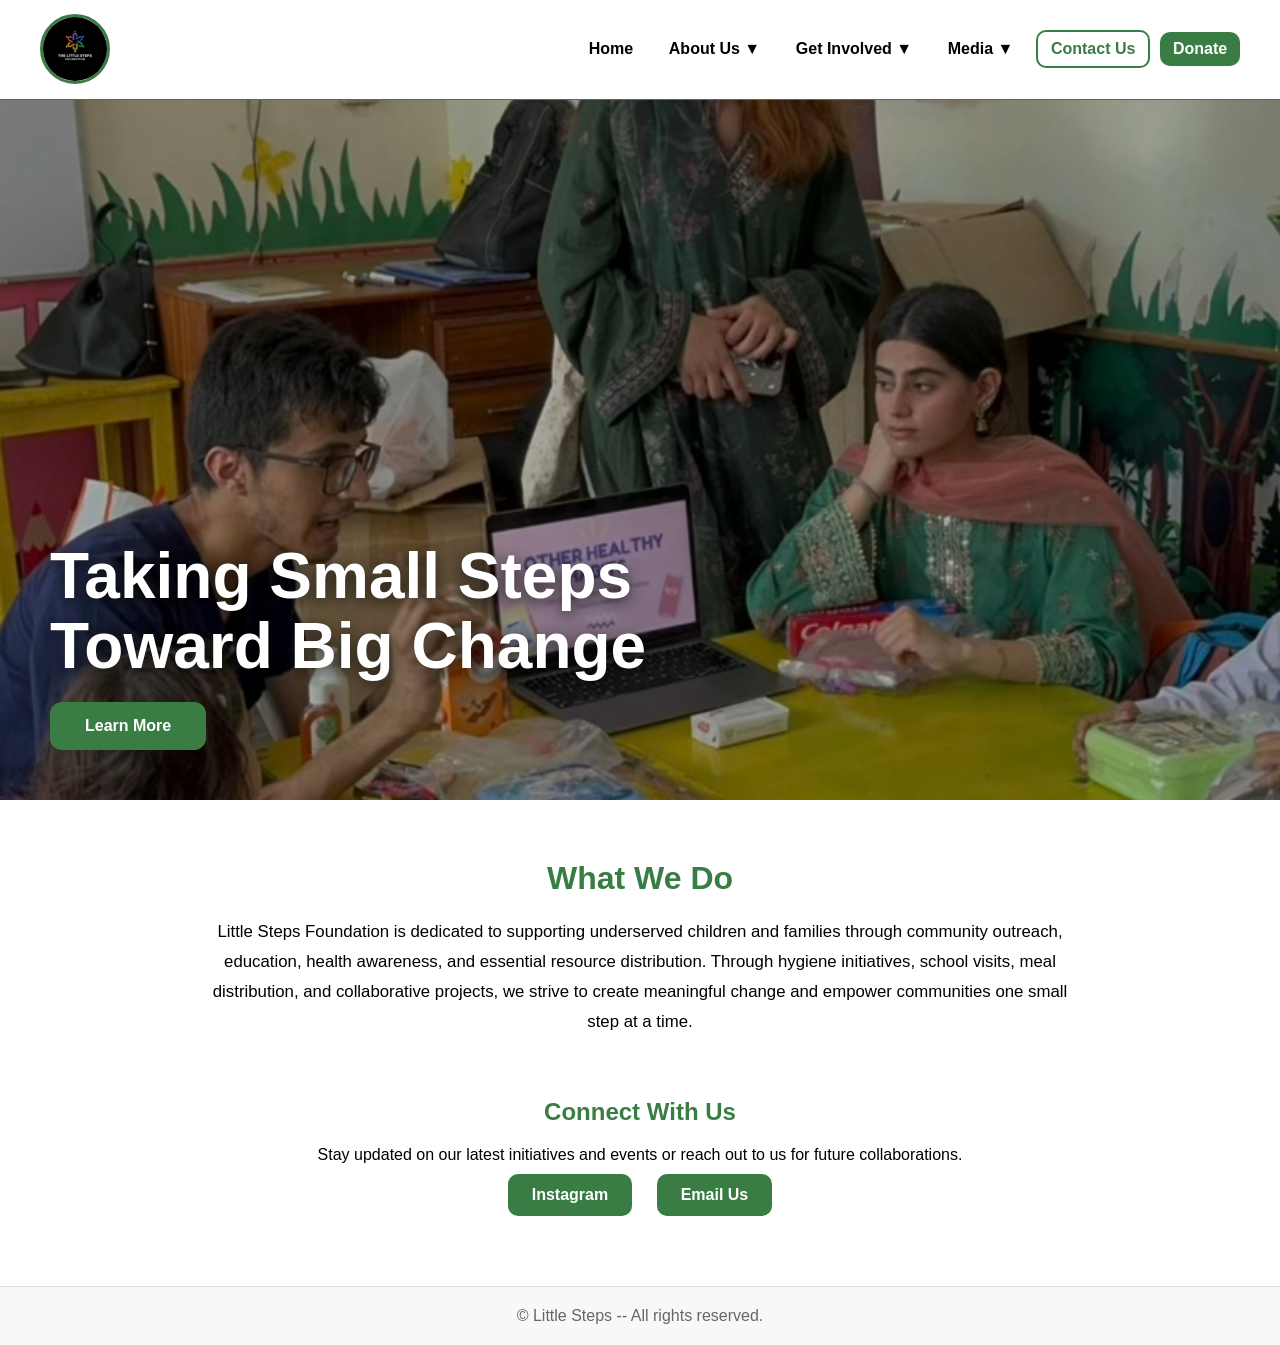
<file: index.html>
<!DOCTYPE html>
<html lang="en">
<head>
<meta charset="UTF-8">
<meta name="viewport" content="width=device-width, initial-scale=1.0">

<title>The Little Steps Foundation</title>

<link rel="stylesheet" href="style.css">
</head>

<body>
<header>
  <div class="nav">
    <div class="brand">
      <img src="logo.png" alt="Little Steps Logo">
    </div>
  <nav>
    
  <a href="index.html">Home</a>
    
  <div class="dropdown">
  <a href="#">About Us ▼</a>

  <div class="dropdown-content">
    <a href="about.html">Our Story</a>
    <a href="team.html">Our Team</a>
    <a href="mission.html">Mission & Vision</a>
  </div>
</div>

<div class="dropdown">
  <a href="#">Get Involved ▼</a>

  <div class="dropdown-content">
    <a href="donate.html">Donate</a>
    <a href="volunteer.html">Volunteer</a>
    <a href="collaborations.html">Collaborations</a>
  </div>
</div>

<div class="dropdown">
  <a href="#">Media ▼</a>

  <div class="dropdown-content">
    <a href="articles.html">Articles</a>
    <a href="successstories.html">Success Stories</a>
  </div>
</div>

    <a href="contact.html" class="contact-btn">Contact Us</a>

    <a href=" "target="_blank"class="donate-btn">Donate</a>

  </nav>
  </div>

  </header>

<!-- Cover Image -->

  <section class="coverimage">
    <div class="hero-content">
        <h1>Taking Small Steps Toward Big Change</h1>
        <a href="mission.html" class="learn-btn">
            Learn More
        </a>
    </div>
</section>

<!-- What We Do/About Us -->

  <section class="mission">
      <h2>What We Do</h2>
        <p> Little Steps Foundation is dedicated to supporting underserved
        children and families through community outreach, education,
        health awareness, and essential resource distribution.
      
        Through hygiene initiatives, school visits, meal distribution,
        and collaborative projects, we strive to create meaningful
        change and empower communities one small step at a time.
      </p>
  </section>

<!-- Connect With Us -->
  <section class="connect">
    <h2>Connect With Us</h2>
      <p> Stay updated on our latest initiatives and events or reach out to us for future collaborations.</p>
        <div class="social-links">
            <a href=" ">Instagram</a>
            <a href=" ">Email Us</a>
        </div>
  </section>

<!-- Footer -->
<footer>
&copy; Little Steps -- All rights reserved.
</footer>

</body>
</html>
</file>
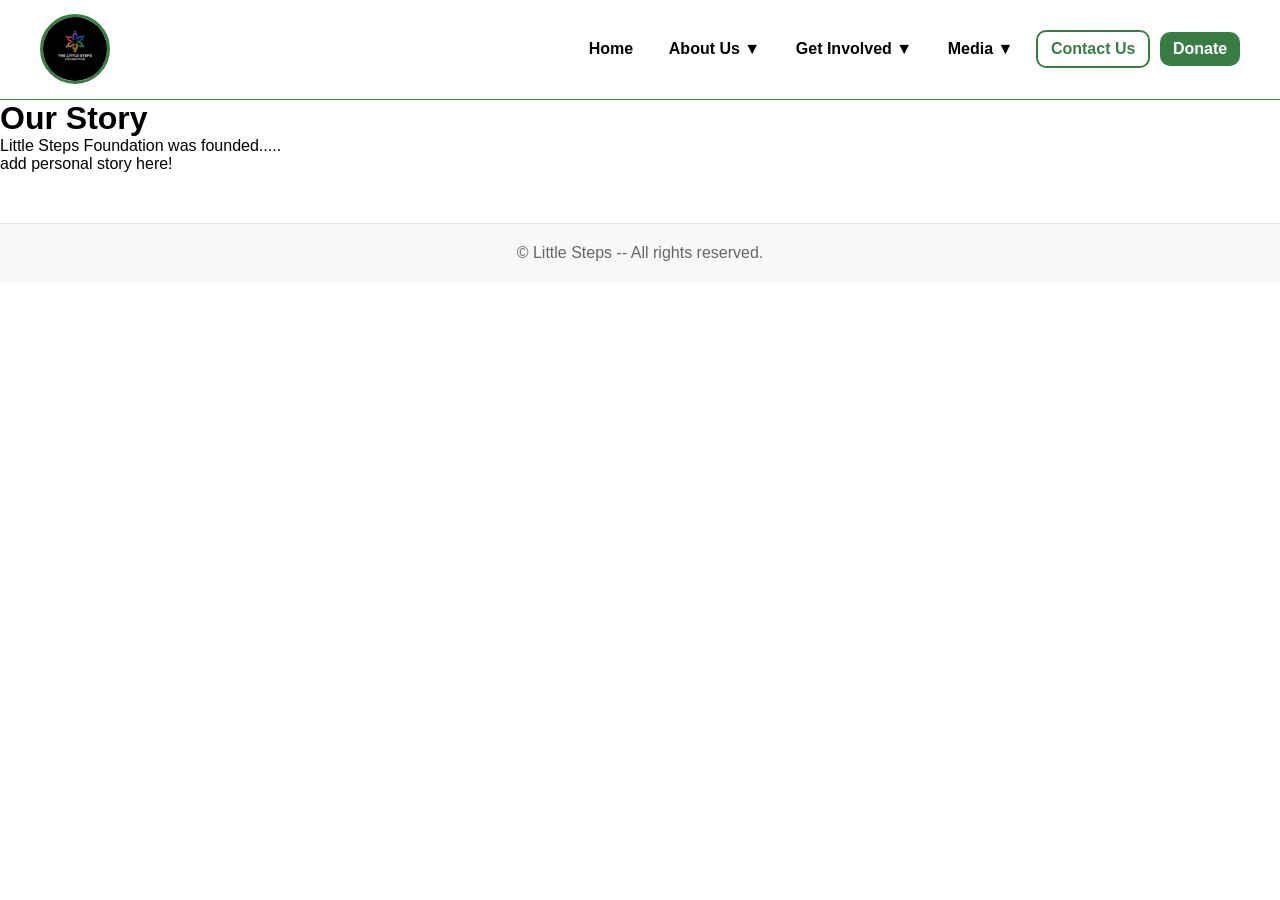
<file: about.html>
<!DOCTYPE html>
<html lang="en">
<head>
<meta charset="UTF-8">
<meta name="viewport" content="width=device-width, initial-scale=1.0">

<title>The Little Steps Foundation</title>

<link rel="stylesheet" href="style.css">
</head>

<body>
<header>
  <div class="nav">
    <div class="brand">
      <img src="logo.png" alt="Little Steps Logo">
    </div>
  <nav>
    
  <a href="index.html">Home</a>
    
  <div class="dropdown">
  <a href="#">About Us ▼</a>

  <div class="dropdown-content">
    <a href="about.html">Our Story</a>
    <a href="team.html">Our Team</a>
    <a href="mission.html">Mission & Vision</a>
  </div>
</div>

<div class="dropdown">
  <a href="#">Get Involved ▼</a>

  <div class="dropdown-content">
    <a href="donate.html">Donate</a>
    <a href="volunteer.html">Volunteer</a>
    <a href="collaborations.html">Collaborations</a>
  </div>
</div>

<div class="dropdown">
  <a href="#">Media ▼</a>

  <div class="dropdown-content">
    <a href="articles.html">Articles</a>
    <a href="successstories.html">Success Stories</a>
  </div>
</div>

    <a href="contact.html" class="contact-btn">Contact Us</a>

    <a href=" "target="_blank"class="donate-btn">Donate</a>

  </nav>
  </div>
  </header>

<main class="page-content">
    <h1>Our Story</h1>
    <p>
        Little Steps Foundation was founded.....
    </p>
    <p>
        add personal story here!
    </p>
</main>

  <!-- Footer -->
<footer>
&copy; Little Steps -- All rights reserved.
</footer>

</body>
</html>
</file>
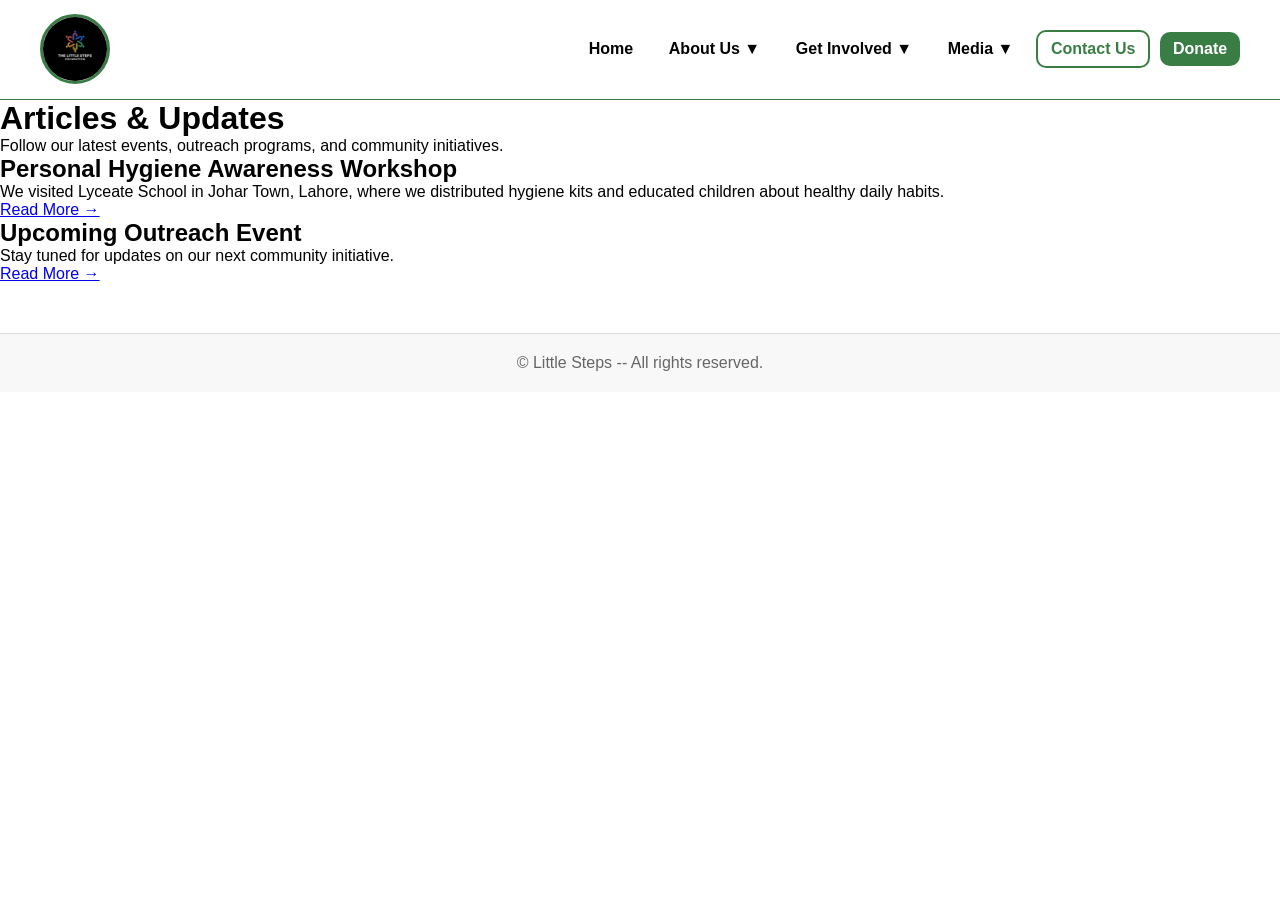
<file: articles.html>
<!DOCTYPE html>
<html lang="en">
<head>
<meta charset="UTF-8">
<meta name="viewport" content="width=device-width, initial-scale=1.0">

<title>The Little Steps Foundation</title>

<link rel="stylesheet" href="style.css">
</head>

<body>
<header>
  <div class="nav">
    <div class="brand">
      <img src="logo.png" alt="Little Steps Logo">
    </div>
  <nav>
    
  <a href="index.html">Home</a>
    
  <div class="dropdown">
  <a href="#">About Us ▼</a>

  <div class="dropdown-content">
    <a href="about.html">Our Story</a>
    <a href="team.html">Our Team</a>
    <a href="mission.html">Mission & Vision</a>
  </div>
</div>

<div class="dropdown">
  <a href="#">Get Involved ▼</a>

  <div class="dropdown-content">
    <a href="donate.html">Donate</a>
    <a href="volunteer.html">Volunteer</a>
    <a href="collaborations.html">Collaborations</a>
  </div>
</div>

<div class="dropdown">
  <a href="#">Media ▼</a>

  <div class="dropdown-content">
    <a href="articles.html">Articles</a>
    <a href="successstories.html">Success Stories</a>
  </div>
</div>

    <a href="contact.html" class="contact-btn">Contact Us</a>

    <a href=" "target="_blank"class="donate-btn">Donate</a>

  </nav>
  </div>
  </header>

<main class="page-content">

    <h1>Articles & Updates</h1>

    <p>
        Follow our latest events, outreach programs, and community initiatives.
    </p>

    <div class="article-card">
        <h2>Personal Hygiene Awareness Workshop</h2>

        <p>
            We visited Lyceate School in Johar Town, Lahore,
            where we distributed hygiene kits and educated children
            about healthy daily habits.
        </p>

        <a href="#">
            Read More →
        </a>
    </div>

    <div class="article-card">
        <h2>Upcoming Outreach Event</h2>
        <p>
            Stay tuned for updates on our next community initiative.
        </p>
        <a href="#">
            Read More →
        </a>
    </div>
</main>

  <!-- Footer -->
<footer>
&copy; Little Steps -- All rights reserved.
</footer>

</body>
</html>
</file>
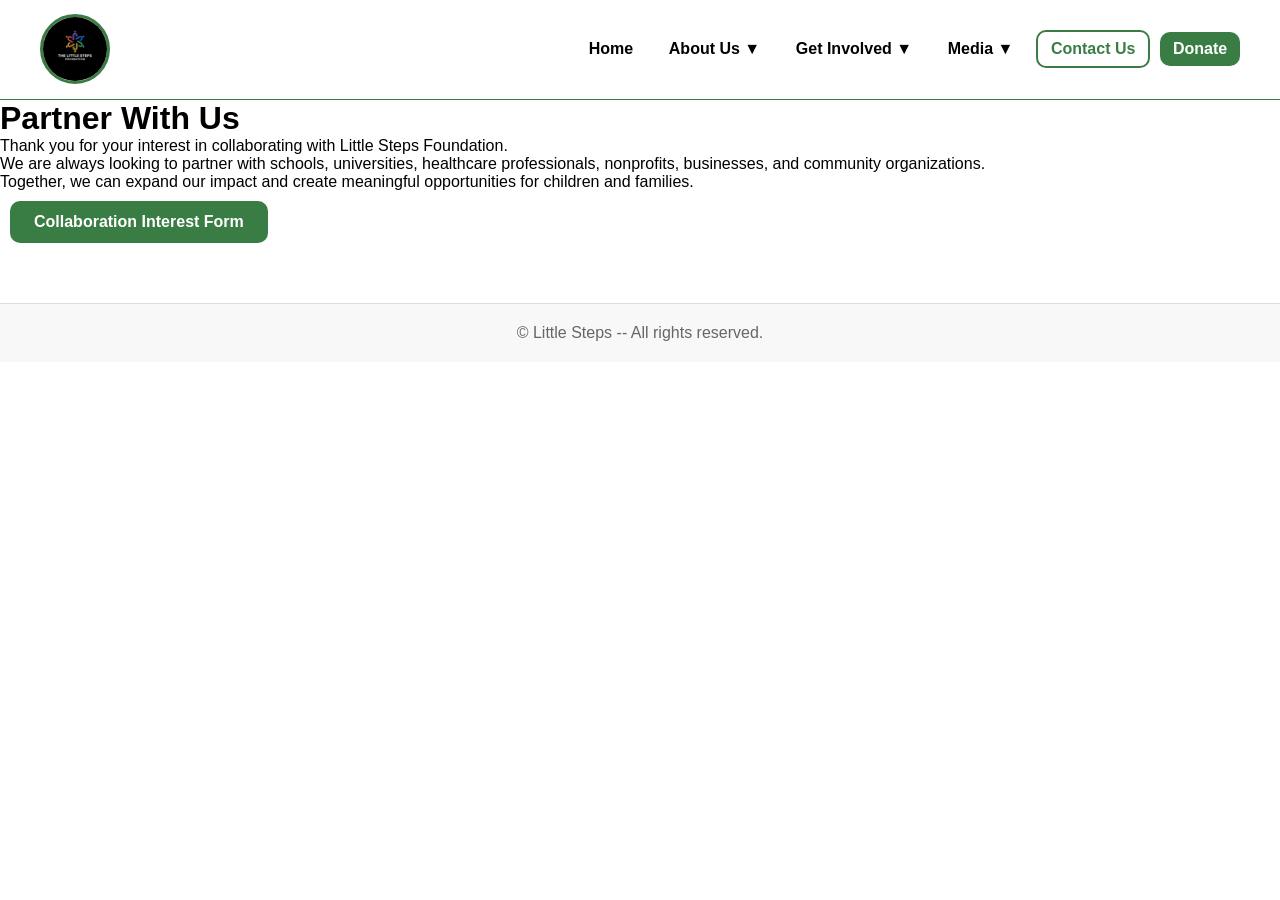
<file: collaborations.html>
<!DOCTYPE html>
<html lang="en">
<head>
<meta charset="UTF-8">
<meta name="viewport" content="width=device-width, initial-scale=1.0">

<title>The Little Steps Foundation</title>

<link rel="stylesheet" href="style.css">
</head>

<body>
<header>
  <div class="nav">
    <div class="brand">
      <img src="logo.png" alt="Little Steps Logo">
    </div>
  <nav>
    
  <a href="index.html">Home</a>
    
  <div class="dropdown">
  <a href="#">About Us ▼</a>

  <div class="dropdown-content">
    <a href="about.html">Our Story</a>
    <a href="team.html">Our Team</a>
    <a href="mission.html">Mission & Vision</a>
  </div>
</div>

<div class="dropdown">
  <a href="#">Get Involved ▼</a>

  <div class="dropdown-content">
    <a href="donate.html">Donate</a>
    <a href="volunteer.html">Volunteer</a>
    <a href="collaborations.html">Collaborations</a>
  </div>
</div>

<div class="dropdown">
  <a href="#">Media ▼</a>

  <div class="dropdown-content">
    <a href="articles.html">Articles</a>
    <a href="successstories.html">Success Stories</a>
  </div>
</div>

    <a href="contact.html" class="contact-btn">Contact Us</a>

    <a href=" "target="_blank"class="donate-btn">Donate</a>

  </nav>
  </div>
  </header>

  <main class="page-content">
    <h1>Partner With Us</h1>
    <p>
        Thank you for your interest in collaborating with Little Steps
        Foundation.
    </p>
    <p>
        We are always looking to partner with schools, universities,
        healthcare professionals, nonprofits, businesses, and
        community organizations.
    </p>
    <p>
        Together, we can expand our impact and create meaningful
        opportunities for children and families.
    </p>

    <div class="social-links">
        <a href=" " target="_blank">
            Collaboration Interest Form
        </a>
    </div>
</main>


  <!-- Footer -->
<footer>
&copy; Little Steps -- All rights reserved.
</footer>

</body>
</html>
</file>
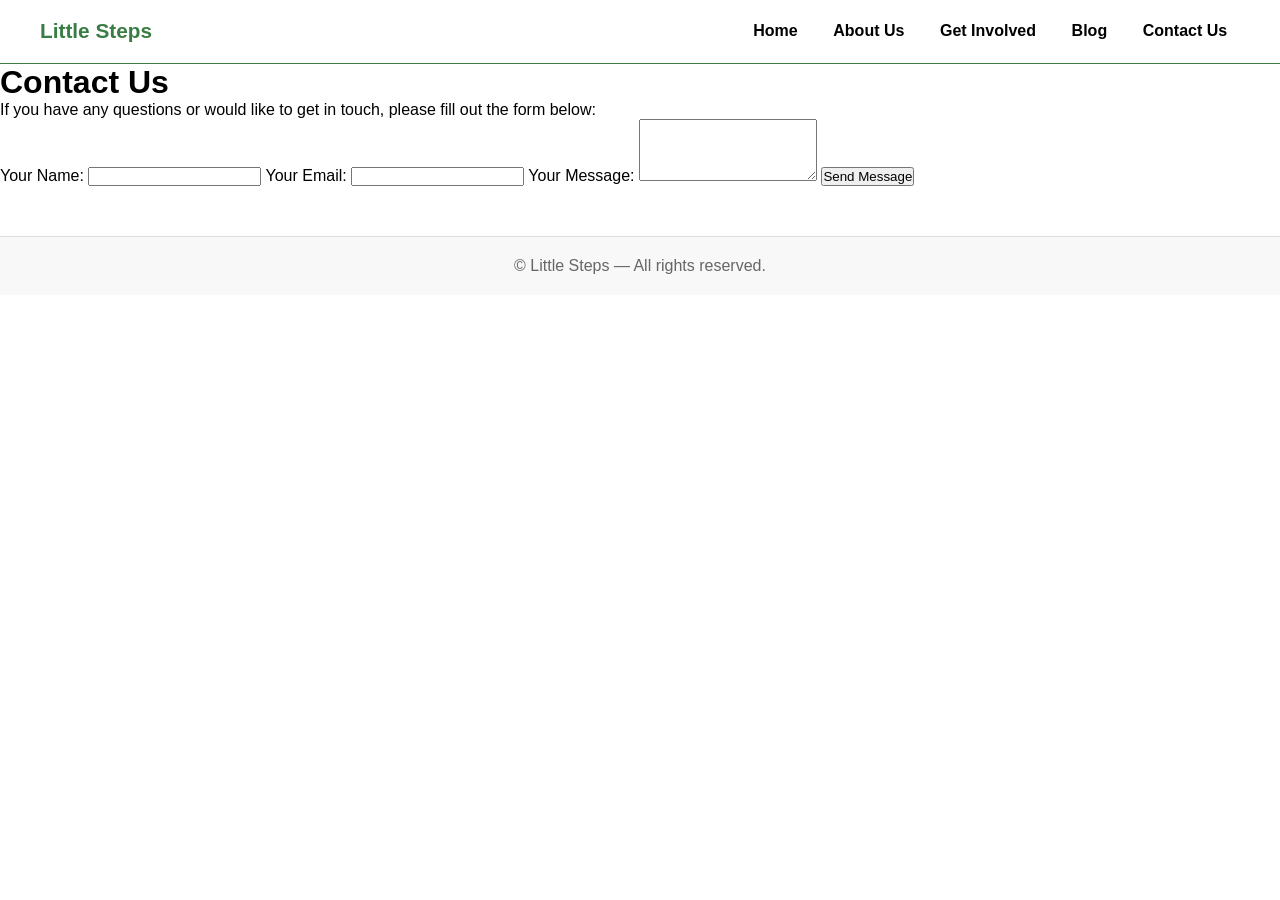
<file: contact.html>
<!DOCTYPE html>
<html lang="en">
<head>
  <meta charset="UTF-8">
  <meta name="viewport" content="width=device-width, initial-scale=1.0">
  <title>Contact Us - Little Steps</title>
  <link rel="stylesheet" href="style.css">
</head>
<body>

  <header>
    <div class="nav">
      <div class="brand">Little Steps</div>
      <nav>
        <a href="index.html">Home</a>
        <a href="about.html">About Us</a>
        <a href="involve.html">Get Involved</a>
        <a href="blog.html">Blog</a>
        <a href="contact.html">Contact Us</a>
      </nav>
    </div>
  </header>

  <main>
    <h1>Contact Us</h1>
    <p>If you have any questions or would like to get in touch, please fill out the form below:</p>
    <form action="#" method="post">
      <label for="name">Your Name:</label>
      <input type="text" id="name" name="name" required>

      <label for="email">Your Email:</label>
      <input type="email" id="email" name="email" required>

      <label for="message">Your Message:</label>
      <textarea id="message" name="message" rows="4" required></textarea>

      <button type="submit">Send Message</button>
    </form>
  </main>

  <footer>
    &copy; Little Steps — All rights reserved.
  </footer>

</body>
</html>
</file>
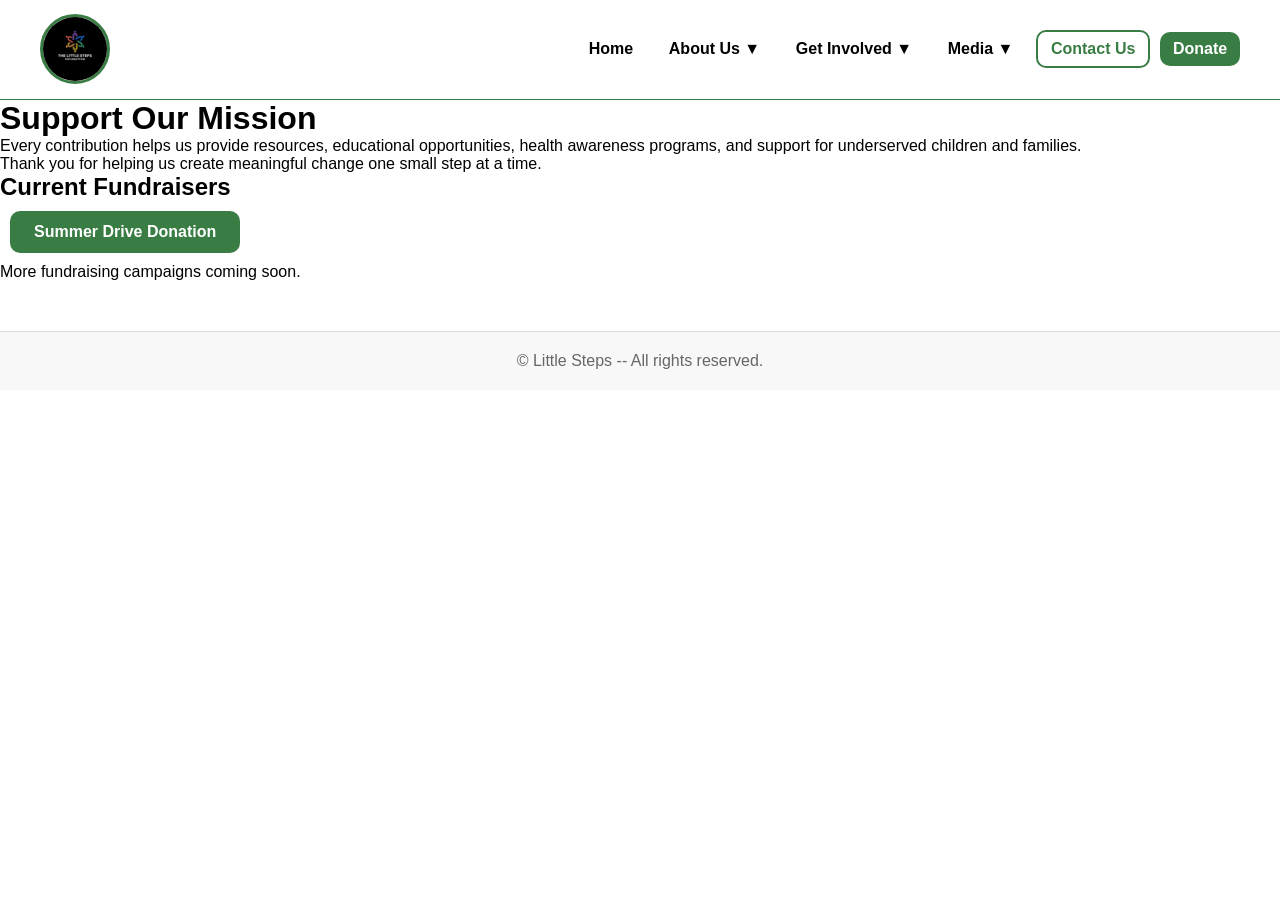
<file: donate.html>
<!DOCTYPE html>
<html lang="en">
<head>
<meta charset="UTF-8">
<meta name="viewport" content="width=device-width, initial-scale=1.0">

<title>The Little Steps Foundation</title>

<link rel="stylesheet" href="style.css">
</head>

<body>
<header>
  <div class="nav">
    <div class="brand">
      <img src="logo.png" alt="Little Steps Logo">
    </div>
  <nav>
    
  <a href="index.html">Home</a>
    
  <div class="dropdown">
  <a href="#">About Us ▼</a>

  <div class="dropdown-content">
    <a href="about.html">Our Story</a>
    <a href="team.html">Our Team</a>
    <a href="mission.html">Mission & Vision</a>
  </div>
</div>

<div class="dropdown">
  <a href="#">Get Involved ▼</a>

  <div class="dropdown-content">
    <a href="donate.html">Donate</a>
    <a href="volunteer.html">Volunteer</a>
    <a href="collaborations.html">Collaborations</a>
  </div>
</div>

<div class="dropdown">
  <a href="#">Media ▼</a>

  <div class="dropdown-content">
    <a href="articles.html">Articles</a>
    <a href="successstories.html">Success Stories</a>
  </div>
</div>

    <a href="contact.html" class="contact-btn">Contact Us</a>

    <a href=" "target="_blank"class="donate-btn">Donate</a>

  </nav>
  </div>
  </header>

<main class="page-content">

    <h1>Support Our Mission</h1>
    <p>
        Every contribution helps us provide resources, educational
        opportunities, health awareness programs, and support for
        underserved children and families.
    </p>
    <p>
        Thank you for helping us create meaningful change one small
        step at a time.
    </p>

    <h2>Current Fundraisers</h2>
    <div class="social-links">
        <a href=" " target="_blank">
            Summer Drive Donation
        </a>

    </div>

    <p>
        More fundraising campaigns coming soon.
    </p>
</main>

  <!-- Footer -->
<footer>
&copy; Little Steps -- All rights reserved.
</footer>

</body>
</html>
</file>
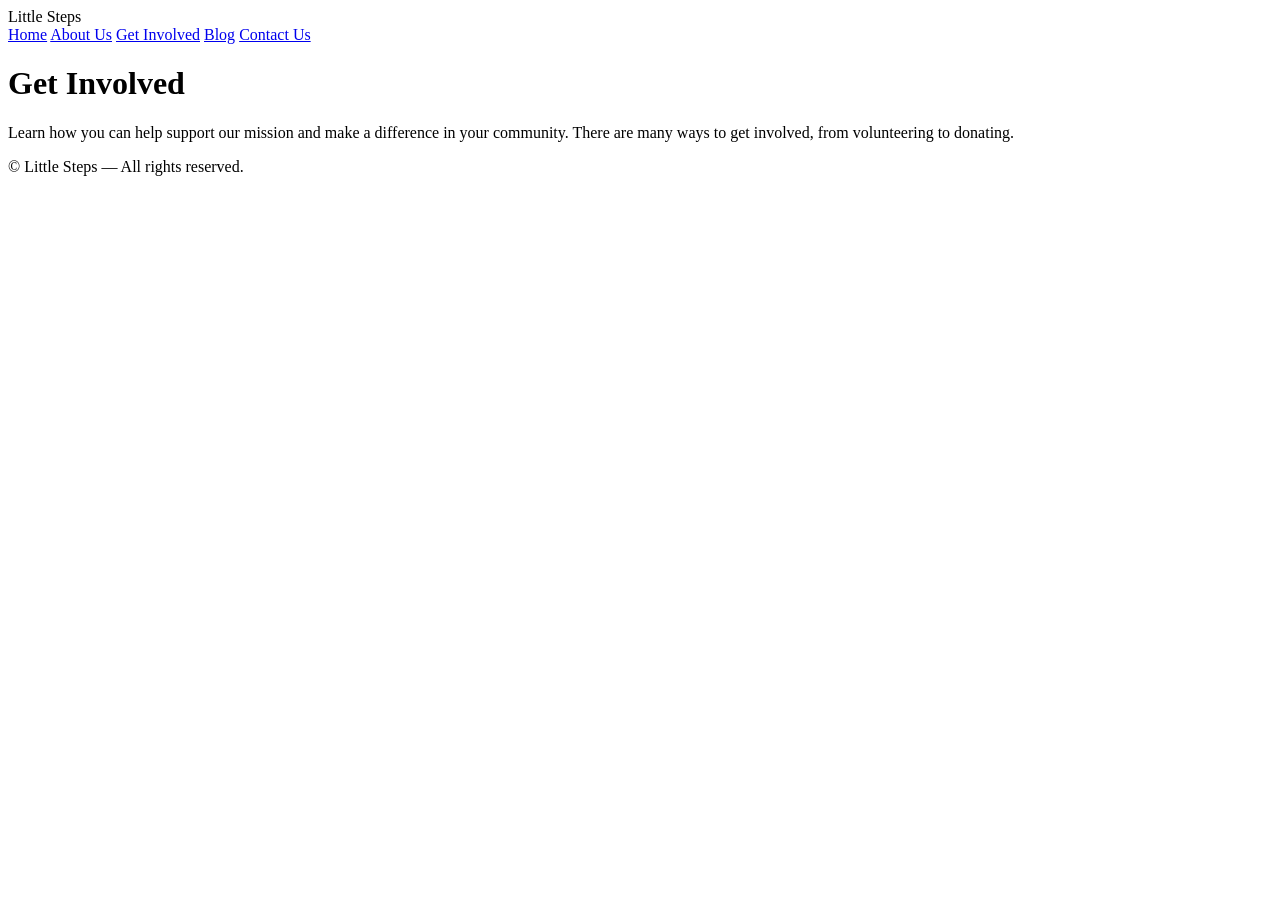
<file: involve.html>
<!DOCTYPE html>
<html lang="en">
<head>
  <meta charset="UTF-8">
  <meta name="viewport" content="width=device-width, initial-scale=1.0">
  <title>Get Involved - Little Steps</title>
  <link href="https://fonts.googleapis.com/css2?family=Quicksand:wght@500;700&family=Playfair+Display:wght@600;700&display=swap" rel="stylesheet">
  <style>
    /* Add your CSS here or link to an external stylesheet */
  </style>
</head>
<body>

  <header>
    <div class="nav">
      <div class="brand">Little Steps</div>
      <nav>
        <a href="index.html">Home</a>
        <a href="about.html">About Us</a>
        <a href="involve.html">Get Involved</a>
        <a href="blog.html">Blog</a>
        <a href="contact.html">Contact Us</a>
      </nav>
    </div>
  </header>

  <main>
    <h1>Get Involved</h1>
    <p>Learn how you can help support our mission and make a difference in your community. There are many ways to get involved, from volunteering to donating.</p>
  </main>

  <footer>
    &copy; Little Steps — All rights reserved.
  </footer>

</body>
</html>
</file>
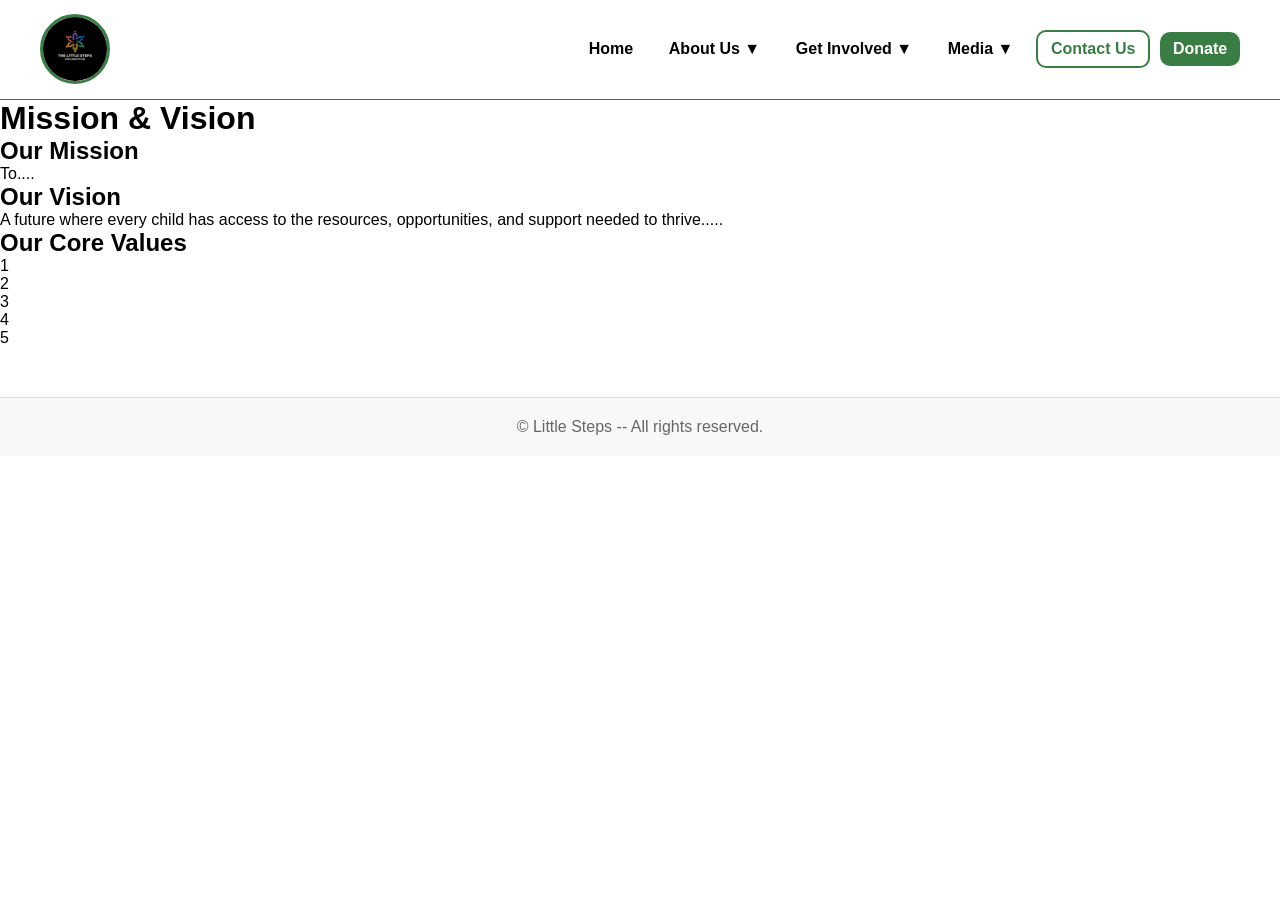
<file: mission.html>
<!DOCTYPE html>
<html lang="en">
<head>
<meta charset="UTF-8">
<meta name="viewport" content="width=device-width, initial-scale=1.0">

<title>The Little Steps Foundation</title>

<link rel="stylesheet" href="style.css">
</head>

<body>
<header>
  <div class="nav">
    <div class="brand">
      <img src="logo.png" alt="Little Steps Logo">
    </div>
  <nav>
    
  <a href="index.html">Home</a>
    
  <div class="dropdown">
  <a href="#">About Us ▼</a>

  <div class="dropdown-content">
    <a href="about.html">Our Story</a>
    <a href="team.html">Our Team</a>
    <a href="mission.html">Mission & Vision</a>
  </div>
</div>

<div class="dropdown">
  <a href="#">Get Involved ▼</a>

  <div class="dropdown-content">
    <a href="donate.html">Donate</a>
    <a href="volunteer.html">Volunteer</a>
    <a href="collaborations.html">Collaborations</a>
  </div>
</div>

<div class="dropdown">
  <a href="#">Media ▼</a>

  <div class="dropdown-content">
    <a href="articles.html">Articles</a>
    <a href="successstories.html">Success Stories</a>
  </div>
</div>

    <a href="contact.html" class="contact-btn">Contact Us</a>

    <a href=" "target="_blank"class="donate-btn">Donate</a>

  </nav>
  </div>
  </header>

  <main class="page-content">
    <h1>Mission & Vision</h1>

    <h2>Our Mission</h2>
    <p>
        To....
    </p>
    
    <h2>Our Vision</h2>
    <p>
        A future where every child has access to the resources,
        opportunities, and support needed to thrive.....
    </p>

    <h2>Our Core Values</h2>
    <ul>
        <li>1</li>
        <li>2</li>
        <li>3</li>
        <li>4</li>
        <li>5</li>
    </ul>
</main>

  <!-- Footer -->
<footer>
&copy; Little Steps -- All rights reserved.
</footer>

</body>
</html>
</file>
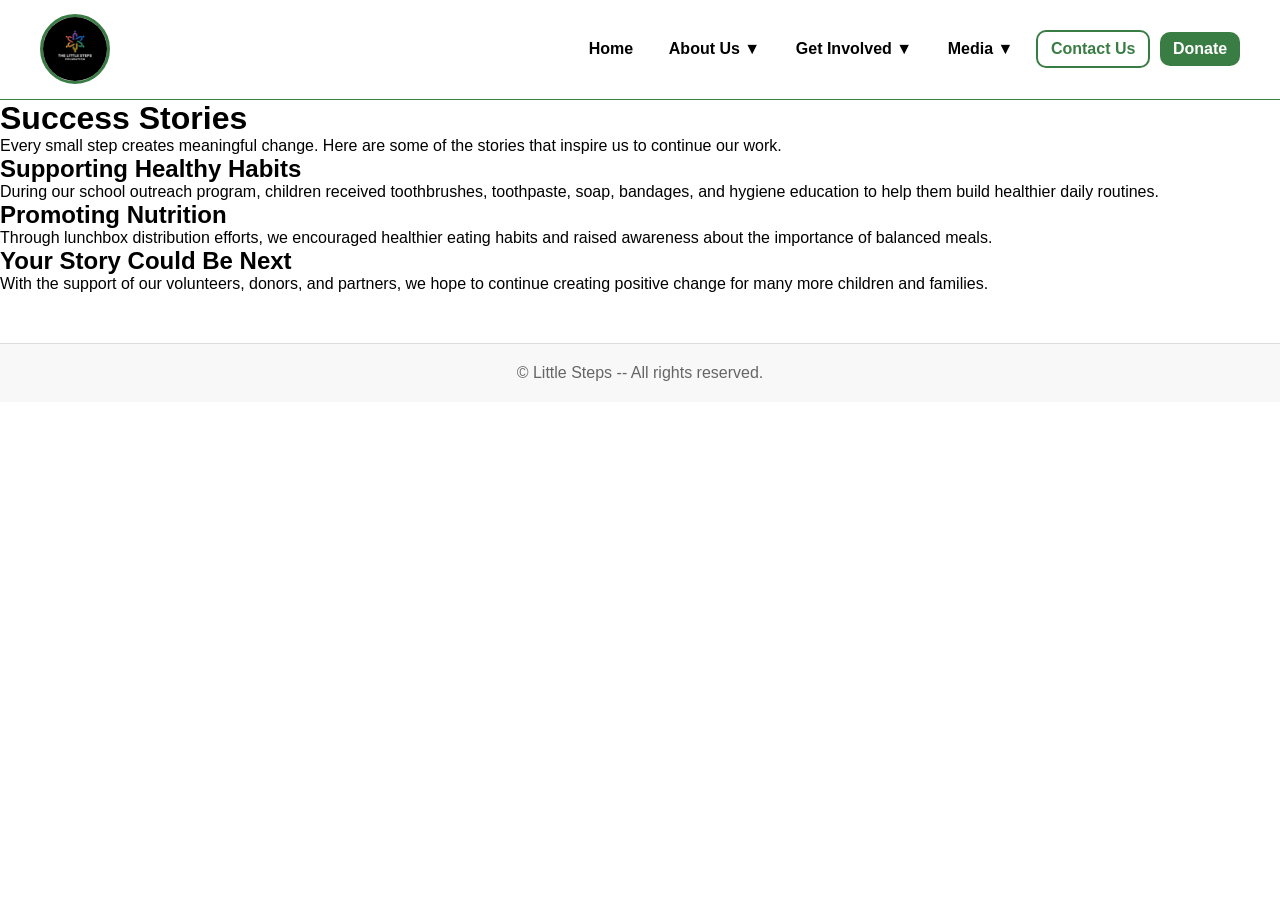
<file: successstories.html>
<!DOCTYPE html>
<html lang="en">
<head>
<meta charset="UTF-8">
<meta name="viewport" content="width=device-width, initial-scale=1.0">

<title>The Little Steps Foundation</title>

<link rel="stylesheet" href="style.css">
</head>

<body>
<header>
  <div class="nav">
    <div class="brand">
      <img src="logo.png" alt="Little Steps Logo">
    </div>
  <nav>
    
  <a href="index.html">Home</a>
    
  <div class="dropdown">
  <a href="#">About Us ▼</a>

  <div class="dropdown-content">
    <a href="about.html">Our Story</a>
    <a href="team.html">Our Team</a>
    <a href="mission.html">Mission & Vision</a>
  </div>
</div>

<div class="dropdown">
  <a href="#">Get Involved ▼</a>

  <div class="dropdown-content">
    <a href="donate.html">Donate</a>
    <a href="volunteer.html">Volunteer</a>
    <a href="collaborations.html">Collaborations</a>
  </div>
</div>

<div class="dropdown">
  <a href="#">Media ▼</a>

  <div class="dropdown-content">
    <a href="articles.html">Articles</a>
    <a href="successstories.html">Success Stories</a>
  </div>
</div>

    <a href="contact.html" class="contact-btn">Contact Us</a>

    <a href=" "target="_blank"class="donate-btn">Donate</a>

  </nav>
  </div>
  </header>

  <main class="page-content">

    <h1>Success Stories</h1>

    <p>
        Every small step creates meaningful change.
        Here are some of the stories that inspire us to continue our work.
    </p>

    <div class="story-card">

        <h2>Supporting Healthy Habits</h2>

        <p>
            During our school outreach program, children received
            toothbrushes, toothpaste, soap, bandages, and hygiene
            education to help them build healthier daily routines.
        </p>

    </div>

    <div class="story-card">

        <h2>Promoting Nutrition</h2>

        <p>
            Through lunchbox distribution efforts, we encouraged
            healthier eating habits and raised awareness about
            the importance of balanced meals.
        </p>

    </div>

    <div class="story-card">

        <h2>Your Story Could Be Next</h2>

        <p>
            With the support of our volunteers, donors, and partners,
            we hope to continue creating positive change for many
            more children and families.
        </p>

    </div>

</main>

  <!-- Footer -->
<footer>
&copy; Little Steps -- All rights reserved.
</footer>

</body>
</html>
</file>
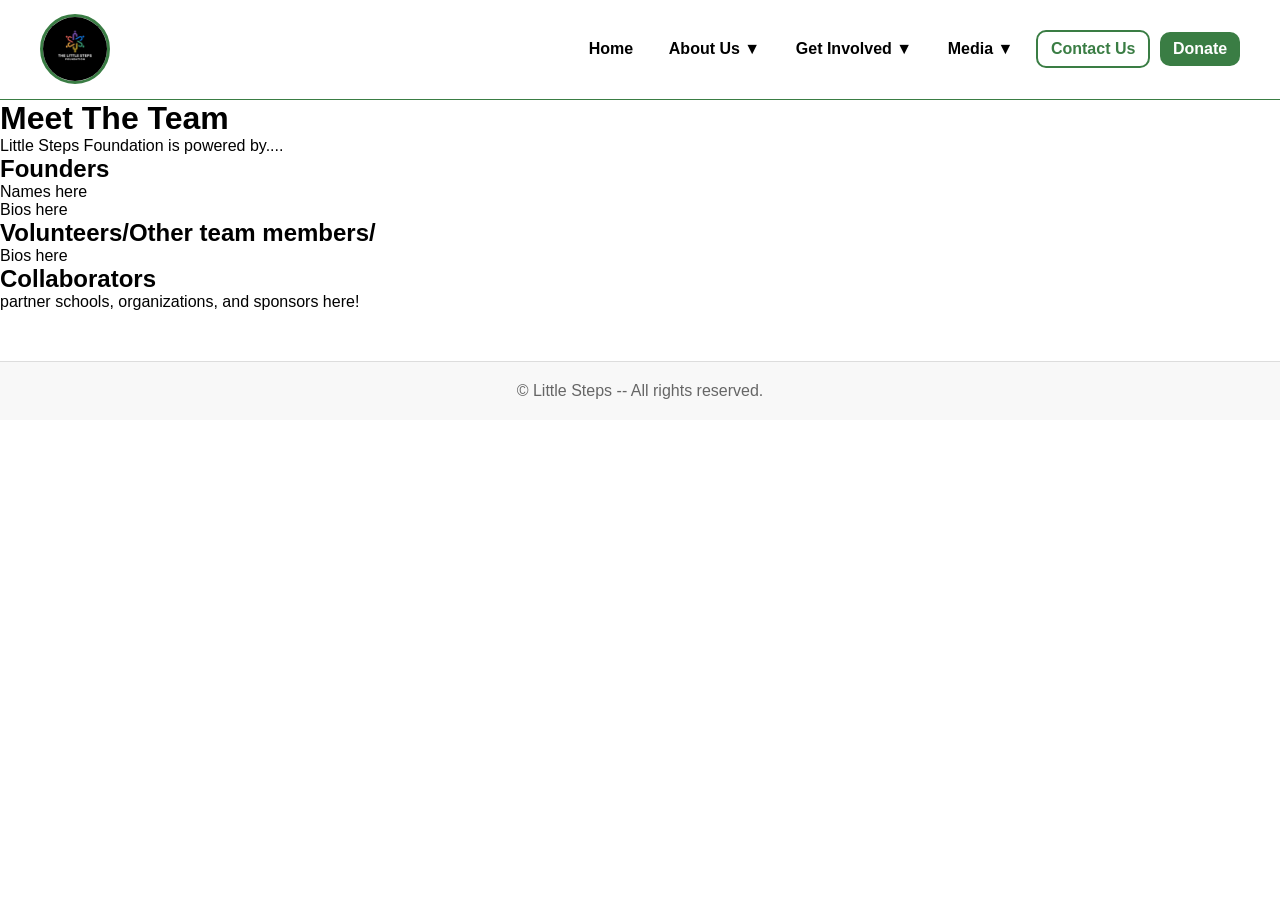
<file: team.html>
<!DOCTYPE html>
<html lang="en">
<head>
<meta charset="UTF-8">
<meta name="viewport" content="width=device-width, initial-scale=1.0">

<title>The Little Steps Foundation</title>

<link rel="stylesheet" href="style.css">
</head>

<body>
<header>
  <div class="nav">
    <div class="brand">
      <img src="logo.png" alt="Little Steps Logo">
    </div>
  <nav>
    
  <a href="index.html">Home</a>
    
  <div class="dropdown">
  <a href="#">About Us ▼</a>

  <div class="dropdown-content">
    <a href="about.html">Our Story</a>
    <a href="team.html">Our Team</a>
    <a href="mission.html">Mission & Vision</a>
  </div>
</div>

<div class="dropdown">
  <a href="#">Get Involved ▼</a>

  <div class="dropdown-content">
    <a href="donate.html">Donate</a>
    <a href="volunteer.html">Volunteer</a>
    <a href="collaborations.html">Collaborations</a>
  </div>
</div>

<div class="dropdown">
  <a href="#">Media ▼</a>

  <div class="dropdown-content">
    <a href="articles.html">Articles</a>
    <a href="successstories.html">Success Stories</a>
  </div>
</div>

    <a href="contact.html" class="contact-btn">Contact Us</a>

    <a href=" "target="_blank"class="donate-btn">Donate</a>

  </nav>
  </div>
  </header>

<main class="page-content">
    <h1>Meet The Team</h1>
    <p>
        Little Steps Foundation is powered by....
    </p>
    <h2>Founders</h2>
    <p>
        Names here
    </p>
    <p>
        Bios here
    </p>
  
    <h2>Volunteers/Other team members/</h2>
    <p>
        Bios here
    </p>

    <h2>Collaborators</h2>

    <p>
        partner schools, organizations, and sponsors here!
    </p>
</main>

  <!-- Footer -->
<footer>
&copy; Little Steps -- All rights reserved.
</footer>

</body>
</html>
</file>
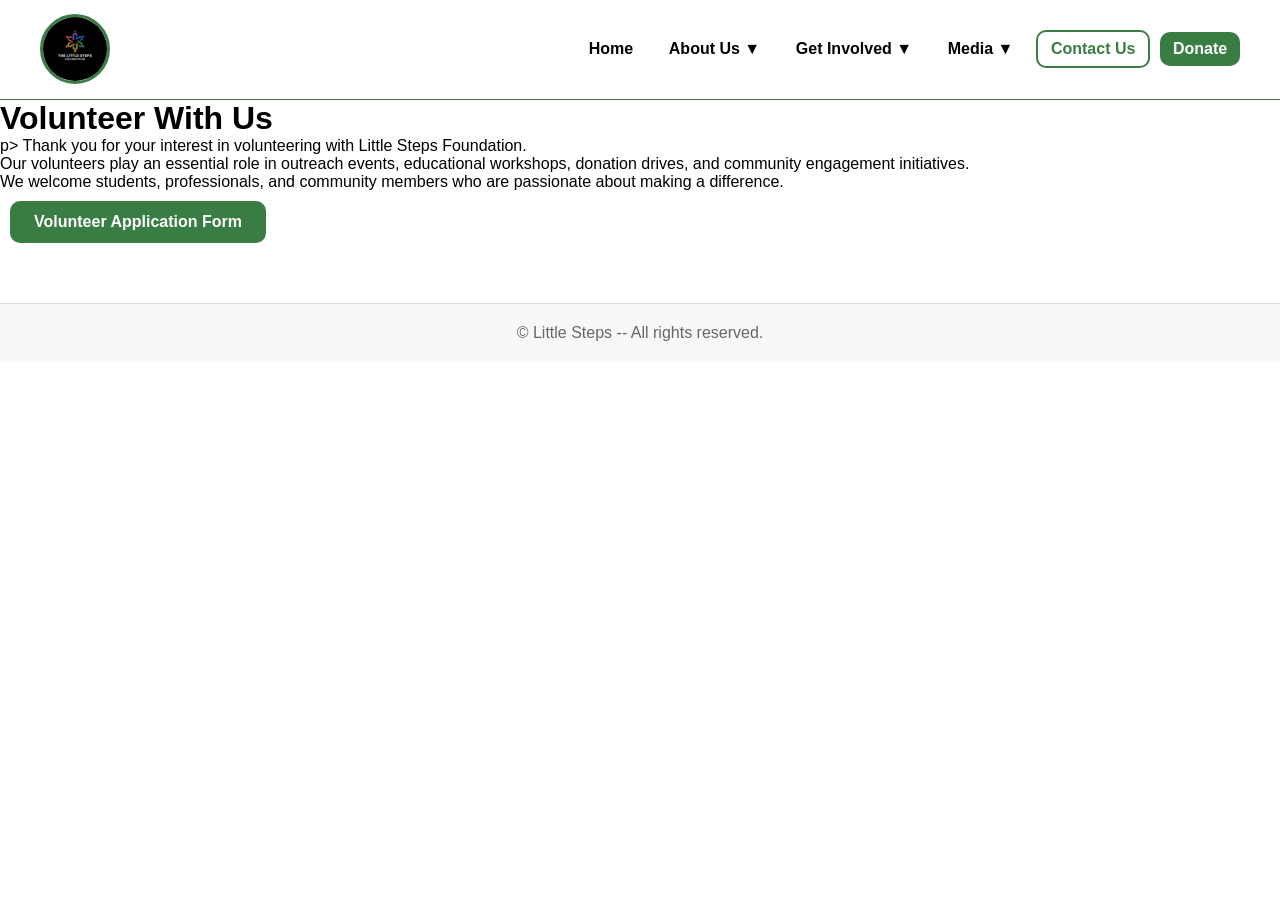
<file: volunteer.html>
<!DOCTYPE html>
<html lang="en">
<head>
<meta charset="UTF-8">
<meta name="viewport" content="width=device-width, initial-scale=1.0">

<title>The Little Steps Foundation</title>

<link rel="stylesheet" href="style.css">
</head>

<body>
<header>
  <div class="nav">
    <div class="brand">
      <img src="logo.png" alt="Little Steps Logo">
    </div>
  <nav>
    
  <a href="index.html">Home</a>
    
  <div class="dropdown">
  <a href="#">About Us ▼</a>

  <div class="dropdown-content">
    <a href="about.html">Our Story</a>
    <a href="team.html">Our Team</a>
    <a href="mission.html">Mission & Vision</a>
  </div>
</div>

<div class="dropdown">
  <a href="#">Get Involved ▼</a>

  <div class="dropdown-content">
    <a href="donate.html">Donate</a>
    <a href="volunteer.html">Volunteer</a>
    <a href="collaborations.html">Collaborations</a>
  </div>
</div>

<div class="dropdown">
  <a href="#">Media ▼</a>

  <div class="dropdown-content">
    <a href="articles.html">Articles</a>
    <a href="successstories.html">Success Stories</a>
  </div>
</div>

    <a href="contact.html" class="contact-btn">Contact Us</a>

    <a href=" "target="_blank"class="donate-btn">Donate</a>

  </nav>
  </div>
  </header>

<main class="page-content">
    <h1>Volunteer With Us</h1>
      p>
        Thank you for your interest in volunteering with Little Steps
        Foundation.
    </p>
    <p>
        Our volunteers play an essential role in outreach events,
        educational workshops, donation drives, and community
        engagement initiatives.
    </p>
    <p>
        We welcome students, professionals, and community members who
        are passionate about making a difference.
    </p>

    <div class="social-links">
        <a href=" " target="_blank">
            Volunteer Application Form
        </a>
    </div>
</main>

  <!-- Footer -->
<footer>
&copy; Little Steps -- All rights reserved.
</footer>

</body>
</html>
</file>
<file: style.css>
:root{
  --ink:#000000;
  --muted:#556555;
  --white:#ffffff;
  --red:#3A7D44;  /* Change this to any color to change site's theme color */
  --shadow:0 18px 40px rgba(0,0,0,.12);
}

*{
  margin:0;
  padding:0;
  box-sizing:border-box;
}

body{
  font-family:'Quicksand',sans-serif;
  background:white;
}

/* HEADER */

header{
  position:sticky;
  top:0;
  z-index:1000;
  background:rgba(255,255,255,.95);
  backdrop-filter:blur(8px);
  border-bottom:1px solid var(--red);
  padding:.9rem 1.25rem;
}

.nav{
  max-width:1200px;
  margin:auto;
  display:flex;
  align-items:center;
  justify-content:space-between;
}

/* LOGO */

.brand{
  display:flex;
  align-items:center;
  gap:12px;
  font-weight:800;
  font-size:1.3rem;
  color:var(--red);
}

.brand img{
  width:70px;
  height:70px;
  object-fit:cover;
  border-radius:50%;
  border:3px solid var(--red);
  display:block;
}

/* NAVIGATION */

nav{
  display:flex;
  align-items:center;
  gap:10px;
}

nav a{
  text-decoration:none;
  font-weight:700;
  color:var(--ink);
  padding:.5rem .8rem;
  border-radius:10px;
  transition:.2s;
}

nav a:hover{
  background:var(--red);
  color:white;
}

/* DROPDOWNS */

.dropdown{
  position:relative;
}

.dropdown-content{
  display:none;
  position:absolute;
  top:100%;
  left:0;
  background:white;
  min-width:220px;
  border-radius:12px;
  overflow:hidden;
  box-shadow:0 10px 25px rgba(0,0,0,.15);
  z-index:999;
}

.dropdown-content a{
  display:block;
  padding:12px 16px;
}

.dropdown:hover .dropdown-content{
  display:block;
}

/* BUTTONS */

.contact-btn{
  border:2px solid var(--red);
  color:var(--red);
}

.contact-btn:hover{
  background:var(--red);
  color:white;
}

.donate-btn{
  background:var(--red);
  color:white !important;
}

.donate-btn:hover{
  background:#2f6537;
}

.learn-btn{
  display:inline-block;
  background:var(--red);
  color:white;
  text-decoration:none;
  padding:15px 35px;
  border-radius:12px;
  font-weight:700;
  font-size:1rem;
  transition:all .3s ease;
  box-shadow:0 6px 15px rgba(0,0,0,.2);
}

.learn-btn:hover{
  background:#2f6537;
  transform:translateY(-2px);
  box-shadow:0 10px 20px rgba(0,0,0,.25);
}

/* HERO IMAGE */

.coverimage{
  width:100%;
  height:700px;
  background-image:url("coverimage.png");
  background-size:cover;
  background-position:center center;
  background-repeat:no-repeat;
  position:relative;
  overflow:hidden;
}

.coverimage::before{
  content:"";
  position:absolute;
  inset:0;
  background:rgba(0,0,0,.30);
  z-index:1;
}

.hero-content{
  position:absolute;
  bottom:50px;
  left:50px;
  z-index:2;
  max-width:600px;
}

.hero-content h1{
  color:white;
  font-size:4rem;
  line-height:1.1;
  margin-bottom:20px;
  text-shadow:0 4px 15px rgba(0,0,0,.7);
}

/* MISSION */

.mission{
  max-width:900px;
  margin:60px auto;
  padding:0 20px;
  text-align:center;
}

.mission h2{
  font-size:2rem;
  margin-bottom:20px;
  color:var(--red);
}

.mission p{
  line-height:1.8;
  font-size:1.05rem;
}

/* CONNECT */

.connect{
  text-align:center;
  margin:60px auto;
}

.connect h2{
  color:var(--red);
  margin-bottom:20px;
}

.social-links a{
  display:inline-block;
  margin:10px;
  padding:12px 24px;
  background:var(--red);
  color:white;
  border-radius:10px;
  text-decoration:none;
  font-weight:700;
}

.social-links a:hover{
  background:#2f6537;
}

/* FOOTER */

footer{
  margin-top:50px;
  background:#f8f8f8;
  border-top:1px solid #ddd;
  text-align:center;
  padding:20px;
  color:#666;
}
</file>
